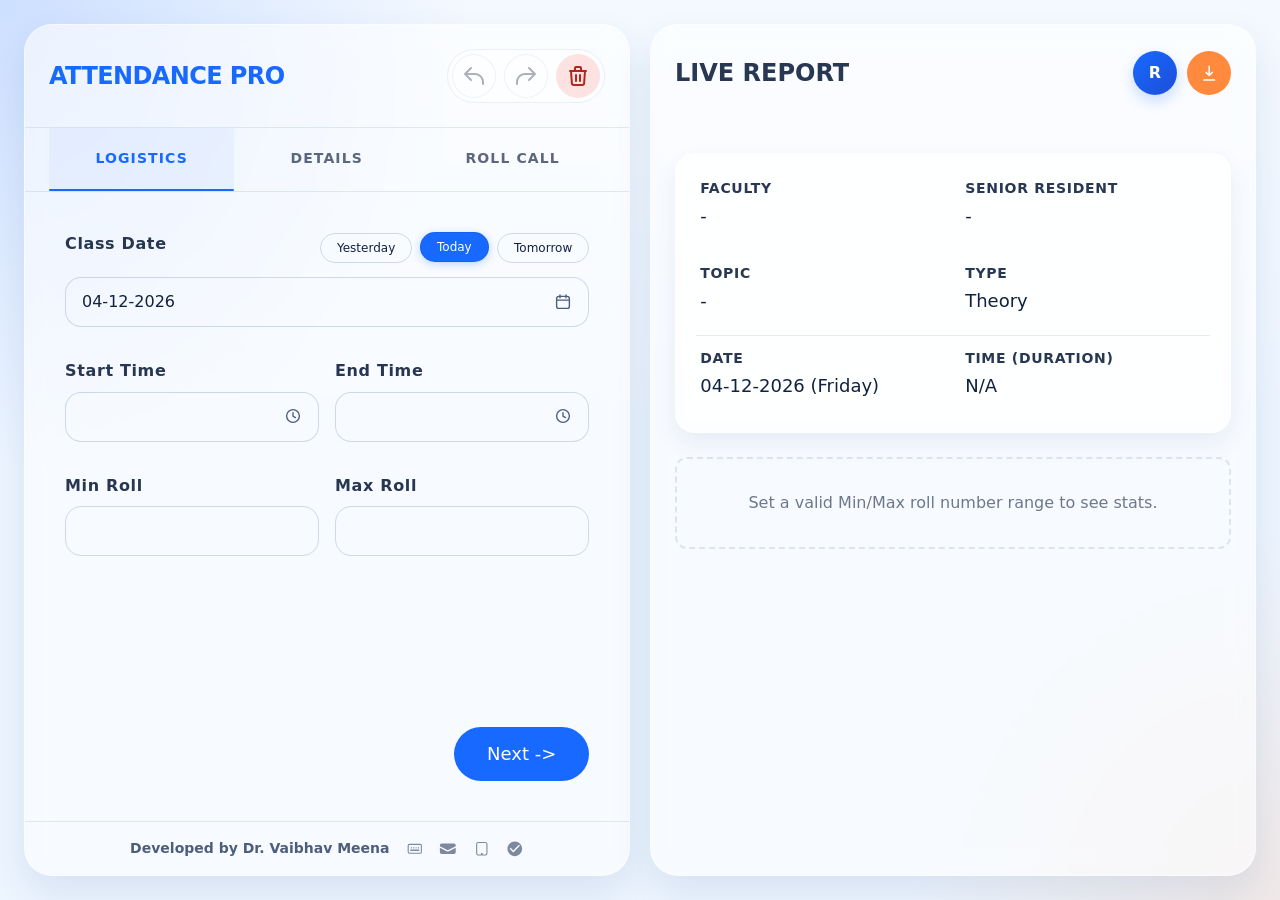
<file: index.html>
<!DOCTYPE html>
<html lang="en">
<head>
    <meta charset="UTF-8">
    <meta name="viewport" content="width=device-width, initial-scale=1.0">
    <title>Attendance Pro</title>
    <meta name="theme-color" content="#1d4ed8">
    <meta name="apple-mobile-web-app-capable" content="yes">
    <meta name="apple-mobile-web-app-status-bar-style" content="default">
    <meta name="apple-mobile-web-app-title" content="Attendance Pro">
    <link rel="icon" type="image/svg+xml" href="data:image/svg+xml,%3Csvg xmlns='http://www.w3.org/2000/svg' viewBox='0 0 64 64'%3E%3Ccircle cx='32' cy='32' r='30' fill='%231d4ed8'/%3E%3Ctext x='50%25' y='53%25' text-anchor='middle' dominant-baseline='middle' font-family='Arial,sans-serif' font-size='38' font-weight='700' fill='white'%3EA%3C/text%3E%3C/svg%3E">
    <link rel="manifest" href="./manifest.webmanifest">
    <link rel="apple-touch-icon" href="./assets/icons/icon.svg">

    <link rel="stylesheet" href="./assets/css/tailwind.min.css">
    <link rel="stylesheet" href="./styles.css">
    <script>
        function formatDateDDMMYYYY(date) {
            const day = String(date.getDate()).padStart(2, '0');
            const month = String(date.getMonth() + 1).padStart(2, '0');
            const year = date.getFullYear();
            return `${day}-${month}-${year}`;
        }

        function applySystemTheme(isDark) {
            const root = document.documentElement;
            root.classList.toggle('dark', Boolean(isDark));
            root.style.colorScheme = isDark ? 'dark' : 'light';
        }

        applySystemTheme(window.matchMedia && window.matchMedia('(prefers-color-scheme: dark)').matches);
    </script>
    <script async src="https://www.googletagmanager.com/gtag/js?id=G-MLZ8LLL2RQ"></script>
    <script>
        window.dataLayer = window.dataLayer || [];
        function gtag() { window.dataLayer.push(arguments); }
        window.gtag = window.gtag || gtag;
        gtag('js', new Date());
        gtag('config', 'G-MLZ8LLL2RQ', {
            anonymize_ip: true
        });
    </script>
</head>

<body>

    <div class="app-shell flex h-full w-full">
    <aside class="panel-shell w-1/2 flex flex-col h-full">
        <header class="p-6 border-b border-outline-light/10 dark:border-outline-dark/10 flex justify-between items-center z-10 shrink-0">
            <div>
                <h1 class="caps-bold-heading tracking-tight text-primary-light dark:text-primary-dark">Attendance Pro</h1>
            </div>
            <div class="header-actions" role="toolbar" aria-label="Form actions">
                <button id="undoButton" class="header-icon-button" disabled title="Undo" aria-label="Undo last change">
                    <svg class="w-6 h-6" fill="none" stroke="currentColor" viewBox="0 0 24 24"><path stroke-linecap="round" stroke-linejoin="round" stroke-width="2" d="M3 10h10a8 8 0 018 8v2M3 10l6 6m-6-6l6-6"></path></svg>
                </button>
                <button id="redoButton" class="header-icon-button" disabled title="Redo" aria-label="Redo last change">
                    <svg class="w-6 h-6" fill="none" stroke="currentColor" viewBox="0 0 24 24"><path stroke-linecap="round" stroke-linejoin="round" stroke-width="2" d="M21 10h-10a8 8 0 00-8 8v2M21 10l-6 6m6-6l-6-6"></path></svg>
                </button>
                <button id="clearFormButton" class="header-icon-button danger" title="Reset" aria-label="Reset form">
                    <svg class="w-6 h-6" fill="none" stroke="currentColor" viewBox="0 0 24 24"><path stroke-linecap="round" stroke-linejoin="round" stroke-width="2" d="M19 7l-.867 12.142A2 2 0 0116.138 21H7.862a2 2 0 01-1.995-1.858L5 7m5 4v6m4-6v6m1-10V4a1 1 0 00-1-1h-4a1 1 0 00-1 1v3M4 7h16"></path></svg>
                </button>
            </div>
        </header>

        <nav class="flex px-6 border-b border-outline-light/10 dark:border-outline-dark/10 shrink-0">
            <button class="nav-section-btn flex-1 py-5 text-center" data-target="section1" aria-current="step">LOGISTICS</button>
            <button class="nav-section-btn flex-1 py-5 text-center" data-target="section2">DETAILS</button>
            <button class="nav-section-btn flex-1 py-5 text-center" data-target="section3">ROLL CALL</button>
        </nav>

        <div class="flex-1 overflow-y-auto p-10 relative" id="inputContainer">
            
            <div id="section1" class="section-content flex flex-col h-full space-y-8">
                <div class="space-y-8">
                    <div>
                        <div class="flex items-center justify-between gap-3 mb-3">
                            <label class="form-label-bold mb-0">Class Date</label>
                            <div class="flex flex-wrap justify-end gap-2">
                                <button type="button" id="setYesterdayButton" class="action-btn secondary px-4 py-1.5 rounded-full text-xs font-semibold">Yesterday</button>
                                <button type="button" id="setTodayButton" class="action-btn secondary px-4 py-1.5 rounded-full text-xs font-semibold">Today</button>
                                <button type="button" id="setTomorrowButton" class="action-btn secondary px-4 py-1.5 rounded-full text-xs font-semibold">Tomorrow</button>
                            </div>
                        </div>
                        <input id="datePicker" type="text" readonly class="form-input-m3 w-full p-4 cursor-pointer" placeholder="" aria-label="Class date">
                    </div>

                    <div class="grid grid-cols-2 gap-4">
                        <div>
                            <label class="form-label-bold">Start Time</label>
                            <input id="startTime" type="text" readonly class="form-input-m3 w-full p-4 cursor-pointer" placeholder="" aria-label="Start time">
                        </div>
                        <div>
                            <label class="form-label-bold">End Time</label>
                            <input id="endTime" type="text" readonly class="form-input-m3 w-full p-4 cursor-pointer" placeholder="" aria-label="End time">
                        </div>
                    </div>

                    <div class="grid grid-cols-2 gap-4">
                        <div>
                            <label class="form-label-bold">Min Roll</label>
                            <input id="minRoll" type="number" class="form-input-m3 w-full p-4 bg-transparent" placeholder="" min="1">
                        </div>
                        <div>
                            <label class="form-label-bold">Max Roll</label>
                            <input id="maxRoll" type="number" class="form-input-m3 w-full p-4 bg-transparent" placeholder="" min="1">
                        </div>
                    </div>
                </div>

                <div class="section-footer flex justify-end">
                    <button class="action-btn primary px-8 py-3 rounded-full font-medium text-lg" data-switch="section2">Next -></button>
                </div>
            </div>

            <div id="section2" class="section-content hidden flex flex-col space-y-8">
                <div class="space-y-6">
                    <div>
                        <label class="form-label-bold">Faculty Name</label>
                        <input id="facultyName" type="text" class="form-input-m3 w-full p-4" placeholder="">
                    </div>
                    <div>
                        <label class="form-label-bold">Senior Resident Name</label>
                        <input id="srName" type="text" class="form-input-m3 w-full p-4" placeholder="">
                    </div>
                    <div>
                        <label class="form-label-bold">Topic</label>
                        <input id="lectureTopic" type="text" class="form-input-m3 w-full p-4" placeholder="">
                    </div>
                    
                    <div class="grid grid-cols-2 gap-4">
                        <div>
                            <label class="form-label-bold">Class Type</label>
                            <select id="classType" class="form-input-m3 w-full p-4 appearance-none cursor-pointer">
                                <option value="Theory">Theory</option>
                                <option value="Practical">Practical</option>
                            </select>
                        </div>
                        <div id="theoryTypeContainer" class="hidden">
                            <label class="form-label-bold">Theory Type</label>
                            <input id="theoryType" type="text" class="form-input-m3 w-full p-4" placeholder="">
                        </div>
                        <div id="batchContainer" class="hidden">
                           <label class="form-label-bold">Batch Name</label>
                           <input id="batch" type="text" class="form-input-m3 w-full p-4" placeholder="">
                        </div>
                    </div>
                </div>

                <div class="section-footer flex justify-between">
                    <button class="action-btn secondary px-8 py-3 rounded-full font-medium text-lg" data-switch="section1">&larr; Previous</button>
                    <button class="action-btn primary px-8 py-3 rounded-full font-medium text-lg" data-switch="section3">Next -></button>
                </div>
            </div>

            <div id="section3" class="section-content hidden flex flex-col h-full">
                <div class="flex justify-between items-center mb-6 shrink-0">
                    <div id="attendanceModeToggle" class="flex bg-surface-container-light dark:bg-surface-container-dark rounded-full p-1.5" role="group" aria-label="Attendance input mode">
                        <button type="button" data-mode="present" class="toggle-btn px-6 py-2 text-sm rounded-full" aria-pressed="true">Present</button>
                        <button type="button" data-mode="absent" class="toggle-btn px-6 py-2 text-sm rounded-full" aria-pressed="false">Absent</button>
                    </div>
                </div>

                <div class="flex-1 relative">
                    <textarea id="attendanceInput" inputmode="numeric" spellcheck="false" autocapitalize="off" autocorrect="off" autocomplete="off" class="form-input-m3 w-full h-full p-6 font-mono text-lg rounded-2xl resize-none overflow-y-auto" aria-label="Roll numbers"></textarea>
                    
                    <div class="absolute bottom-4 right-4 flex gap-3">
                        <button id="sortAndHighlightButton" class="action-btn px-5 py-2.5 rounded-full text-sm font-medium transition-shadow flex items-center gap-2">
                            <svg class="w-5 h-5" fill="none" stroke="currentColor" viewBox="0 0 24 24">
                                <path stroke-linecap="round" stroke-linejoin="round" stroke-width="2" d="M3 4h13M3 8h9m-9 4h6m4 0l4-4m0 0l4 4m-4-4v12"></path>
                            </svg>
                            Sort
                        </button>
                        <button id="clearRollsButton" class="action-btn px-5 py-2.5 rounded-full text-sm font-medium transition-shadow flex items-center gap-2 opacity-80 hover:opacity-100">
                            <svg class="w-5 h-5" fill="none" stroke="currentColor" viewBox="0 0 24 24">
                                <path stroke-linecap="round" stroke-linejoin="round" stroke-width="2" d="M19 7l-.867 12.142A2 2 0 0116.138 21H7.862a2 2 0 01-1.995-1.858L5 7m5 4v6m4-6v6m1-10V4a1 1 0 00-1-1h-4a1 1 0 00-1 1v3M4 7h16"></path>
                            </svg>
                            Clear
                        </button>
                    </div>
                </div>

                <p id="errorMessage" class="text-sm text-error-light dark:text-error-dark mt-4 h-6 shrink-0"></p>

                <div class="section-footer flex items-center justify-between gap-4">
                    <button class="action-btn secondary px-8 py-3 rounded-full font-medium text-lg" data-switch="section2">&larr; Previous</button>
                    <div class="count-display action-btn px-8 py-3 rounded-full font-medium text-lg">
                        Count: <span id="rollCount" class="font-bold">0</span>
                    </div>
                </div>
            </div>
        </div>

        <div class="developer-credit p-4 border-t border-outline-light/10 dark:border-outline-dark/10">
            Developed by Dr. Vaibhav Meena
            <div class="shortcut-help" title="Keyboard shortcuts">
                <button type="button" class="shortcut-help-btn" aria-label="Keyboard shortcuts">
                    <svg xmlns="http://www.w3.org/2000/svg" viewBox="0 0 24 24" fill="currentColor">
                        <path d="M4.5 5.25A2.25 2.25 0 0 0 2.25 7.5v9A2.25 2.25 0 0 0 4.5 18.75h15A2.25 2.25 0 0 0 21.75 16.5v-9A2.25 2.25 0 0 0 19.5 5.25h-15Zm-.75 2.25c0-.414.336-.75.75-.75h15c.414 0 .75.336.75.75v9a.75.75 0 0 1-.75.75h-15a.75.75 0 0 1-.75-.75v-9Zm3.5 2a.75.75 0 0 0-.75.75v.5a.75.75 0 0 0 1.5 0v-.5a.75.75 0 0 0-.75-.75Zm3.25 0a.75.75 0 0 0-.75.75v.5a.75.75 0 0 0 1.5 0v-.5a.75.75 0 0 0-.75-.75Zm3.25 0a.75.75 0 0 0-.75.75v.5a.75.75 0 0 0 1.5 0v-.5a.75.75 0 0 0-.75-.75Zm3.25 0a.75.75 0 0 0-.75.75v.5a.75.75 0 0 0 1.5 0v-.5a.75.75 0 0 0-.75-.75ZM6.5 13a.75.75 0 0 0-.75.75v.5a.75.75 0 0 0 .75.75h11a.75.75 0 0 0 .75-.75v-.5a.75.75 0 0 0-.75-.75h-11Z"/>
                    </svg>
                </button>
                <div class="shortcut-tooltip" role="tooltip">
                    <p class="shortcut-tooltip-title">Keyboard shortcuts</p>
                    <ul>
                        <li><span>Alt + Right Arrow</span><span>Next section</span></li>
                        <li><span>Alt + Left Arrow</span><span>Previous section</span></li>
                        <li><span>Ctrl + Alt + D</span><span>Copy G-Doc data</span></li>
                        <li><span>Ctrl + Alt + S</span><span>Copy G-Sheet data</span></li>
                        <li><span>Ctrl + Z / Ctrl + Y</span><span>Undo / Redo</span></li>
                        <li><span>Ctrl + Backspace</span><span>Reset form</span></li>
                    </ul>
                </div>
            </div>
            <a href="mailto:vaibhav.ganesh51@gmail.com" title="Email Developer">
                <svg xmlns="http://www.w3.org/2000/svg" viewBox="0 0 20 20" fill="currentColor">
                    <path d="M3 4a2 2 0 00-2 2v1.161l8.441 4.221a1.25 1.25 0 001.118 0L19 7.162V6a2 2 0 00-2-2H3z" />
                    <path d="M19 8.839l-7.77 3.885a2.75 2.75 0 01-2.46 0L1 8.839V14a2 2 0 002 2h14a2 2 0 002-2V8.839z" />
                </svg>
            </a>
            <button id="mobileCopyButton" title="Copy Mobile Number" aria-label="Copy mobile number" class="cursor-pointer">
                <svg xmlns="http://www.w3.org/2000/svg" viewBox="0 0 24 24" fill="currentColor">
                    <path d="M7 2.75A2.75 2.75 0 0 0 4.25 5.5v13A2.75 2.75 0 0 0 7 21.25h10a2.75 2.75 0 0 0 2.75-2.75v-13A2.75 2.75 0 0 0 17 2.75H7zm0 1.5h10c.69 0 1.25.56 1.25 1.25v13c0 .69-.56 1.25-1.25 1.25H7c-.69 0-1.25-.56-1.25-1.25v-13c0-.69.56-1.25 1.25-1.25zm5 13.25a1.25 1.25 0 1 0 0 2.5 1.25 1.25 0 0 0 0-2.5z"/>
                </svg>
            </button>
            <button id="upiCopyButton" title="Copy UPI ID" aria-label="Copy UPI ID" class="cursor-pointer">
                <svg xmlns="http://www.w3.org/2000/svg" viewBox="0 0 24 24" fill="currentColor">
                    <path d="M12 2C6.48 2 2 6.48 2 12s4.48 10 10 10 10-4.48 10-10S17.52 2 12 2zm-2 15l-5-5 1.41-1.41L10 14.17l7.59-7.59L19 8l-9 9z"/>
                </svg>
            </button>
        </div>
    </aside>

    <main class="panel-shell w-1/2 flex flex-col h-full">
        <div class="p-6 shrink-0" id="liveReportHeader">
            <div class="flex justify-between items-center h-12 relative">
                <div>
                    <h2 class="caps-bold-heading opacity-90">Live Report</h2>
                </div>
                <div class="report-actions">
                    <a class="resident-link-icon action-btn" href="https://wingedwit.github.io/Resident-Pro/" target="_blank" rel="noopener noreferrer" title="Open Resident Pro" aria-label="Open Resident Pro in new tab">R</a>
                    <div class="download-menu" id="downloadMenu">
                        <button id="downloadButton" class="action-btn primary text-sm transition-all" title="Download Options" aria-label="Download Options" aria-haspopup="menu" aria-expanded="false">
                            <svg fill="none" stroke="currentColor" viewBox="0 0 24 24" aria-hidden="true">
                                <path stroke-linecap="round" stroke-linejoin="round" stroke-width="2" d="M12 3v12m0 0l4-4m-4 4l-4-4M5 21h14"></path>
                            </svg>
                        </button>
                        <div id="downloadDropdown" class="download-dropdown" role="menu">
                            <button type="button" id="downloadOptionReport" class="download-option" role="menuitem">Copy G-Doc Data</button>
                            <button type="button" id="downloadOptionSheet" class="download-option" data-kind="sheet" role="menuitem">Copy G-Sheet Data</button>
                        </div>
                    </div>
                </div>
            </div>
        </div>

        <div id="outputPanel" class="flex-grow overflow-y-auto p-6 pt-8">
            <div class="flex flex-col items-center justify-center h-full opacity-40">
                <p class="text-lg">Waiting for input...</p>
            </div>
        </div>
    </main>

    <div id="toast" role="status" aria-live="polite"></div>
    <div id="savedIndicator" role="status" aria-live="polite">Saved</div>
    </div>

    <script src="./lib/date-utils.js" defer></script>
    <script src="./lib/storage-utils.js" defer></script>
    <script src="./lib/attendance-logic.js" defer></script>
    <script src="./lib/app-config.js" defer></script>
    <script src="./lib/ui-utils.js" defer></script>
    <script src="./lib/export-utils.js" defer></script>
    <script src="./lib/step-navigator.js" defer></script>
    <script src="./lib/state-manager.js" defer></script>
    <script src="./lib/date-picker.js" defer></script>
    <script src="./lib/report-ui.js" defer></script>
    <script src="./lib/export-menu.js" defer></script>
    <script src="./lib/keyboard-shortcuts.js" defer></script>
    <script src="./app.js" defer></script>
    <script src="./pwa-register.js" defer></script>
</body>
</html>
</file>
<file: styles.css>
:root {
            --bg-light: #edf5ff;
            --surface-light: rgba(255, 255, 255, 0.58);
            --surface-container-light: rgba(225, 237, 255, 0.72);
            --primary-light: #1769ff;
            --on-primary-light: #FFFFFF;
            --primary-container-light: rgba(23, 105, 255, 0.14);
            --secondary-light: #ff8a3d;
            --secondary-container-light: rgba(255, 138, 61, 0.16);
            --outline-light: rgba(23, 64, 129, 0.18);
            --on-surface-light: #11213f;
            --on-surface-variant-light: #4d5e7d;
            --error-light: #B3261E;
            --error-container-light: rgba(244, 67, 54, 0.14);
            --on-error-container-light: #410E0B;
            --success-light: #166534;
            --success-container-light: rgba(22, 101, 52, 0.14);
            --on-success-container-light: #14532D;
        }

        .dark {
            --bg-dark: #000000;
            --surface-dark: rgba(8, 11, 16, 0.9);
            --surface-container-dark: rgba(14, 19, 27, 0.92);
            --primary-dark: #66a3ff;
            --on-primary-dark: #041735;
            --primary-container-dark: rgba(102, 163, 255, 0.16);
            --secondary-dark: #ffb37a;
            --secondary-container-dark: rgba(255, 179, 122, 0.12);
            --outline-dark: rgba(132, 151, 184, 0.34);
            --on-surface-dark: #e3edff;
            --on-surface-variant-dark: #a4b4cf;
            --error-dark: #F2B8B5;
            --error-container-dark: rgba(242, 184, 181, 0.12);
            --on-error-container-dark: #F9DEDC;
            --success-dark: #4ADE80;
            --success-container-dark: rgba(74, 222, 128, 0.12);
            --on-success-container-dark: #BBF7D0;
        }
        
        html {
            color-scheme: light;
            height: 100%;
        }

        html.dark {
            color-scheme: dark;
        }

        body { 
            font-family: system-ui, -apple-system, BlinkMacSystemFont, "Segoe UI", sans-serif;
            background-color: var(--bg-light);
            color: var(--on-surface-light);
            background-image:
                radial-gradient(circle at top left, rgba(23, 105, 255, 0.18), transparent 30%),
                radial-gradient(circle at bottom right, rgba(255, 138, 61, 0.12), transparent 24%),
                linear-gradient(180deg, rgba(255, 255, 255, 0.42), transparent 48%);
            overflow-x: hidden;
            overflow-y: auto;
            min-height: 100vh;
            width: 100%;
            height: auto;
            margin: 0;
        }
        .dark body { 
            background-color: var(--bg-dark);
            color: var(--on-surface-dark);
            background-image:
                radial-gradient(circle at top left, rgba(102, 163, 255, 0.05), transparent 36%),
                radial-gradient(circle at bottom right, rgba(102, 163, 255, 0.02), transparent 34%),
                linear-gradient(180deg, rgba(255, 255, 255, 0.006), transparent 60%);
        }

        ::-webkit-scrollbar { width: 6px; height: 6px; }
        ::-webkit-scrollbar-track { background: transparent; }
        ::-webkit-scrollbar-thumb { background: rgba(150,150,150,0.3); border-radius: 4px; }
        ::-webkit-scrollbar-thumb:hover { background: rgba(150,150,150,0.5); }

        .form-input-m3 {
            background-color: transparent;
            border: 1px solid var(--outline-light);
            border-radius: 1rem;
            transition: border-color 0.2s cubic-bezier(0.22, 1, 0.36, 1),
                        background-color 0.2s ease,
                        box-shadow 0.22s cubic-bezier(0.22, 1, 0.36, 1),
                        transform 0.2s cubic-bezier(0.22, 1, 0.36, 1);
            font-size: 1rem; 
            position: relative;
        }
        .dark .form-input-m3 {
            background-color: var(--surface-container-dark);
            border-color: var(--outline-dark);
            color: var(--on-surface-dark);
            box-shadow: inset 0 1px 0 rgba(255, 255, 255, 0.03);
        }
        .form-input-m3:hover:not(:focus):not(:focus-visible) {
            border-color: rgba(23, 105, 255, 0.42);
        }
        .dark .form-input-m3:hover:not(:focus):not(:focus-visible) {
            border-color: rgba(102, 163, 255, 0.52);
        }
        .form-input-m3:focus,
        .form-input-m3:focus-visible {
            outline: none;
            border-color: var(--primary-light);
            background-color: rgba(255, 255, 255, 0.52);
            box-shadow: 0 0 0 2px var(--bg-light), 0 0 0 4px var(--primary-light), 0 8px 18px -6px rgba(23, 105, 255, 0.18) !important;
            transform: translateY(-1px);
            z-index: 10;
        }
        .dark .form-input-m3:focus,
        .dark .form-input-m3:focus-visible {
            border-color: var(--primary-dark);
            background-color: rgba(45, 54, 70, 0.95);
            box-shadow: 0 0 0 2px var(--bg-dark), 0 0 0 4px var(--primary-dark), 0 8px 18px -6px rgba(102, 163, 255, 0.16) !important;
            transform: translateY(-1px);
        }
        textarea.form-input-m3:focus,
        textarea.form-input-m3:focus-visible {
            transform: none;
        }
        .dark .form-input-m3::placeholder {
            color: rgba(184, 199, 228, 0.72);
        }
        .form-input-error { border-color: var(--error-light) !important; }
        .dark .form-input-error { border-color: var(--error-dark) !important; }
        .form-input-valid { border-color: var(--success-light) !important; }
        .dark .form-input-valid { border-color: var(--success-dark) !important; }

        aside > nav {
            position: relative;
            --active-tab-index: 0;
        }
        aside > nav::after {
            content: "";
            position: absolute;
            bottom: 0;
            left: 1.5rem;
            width: calc((100% - 3rem) / 3);
            height: 2.5px;
            border-radius: 999px;
            background-color: var(--primary-light);
            transform: translateX(calc(var(--active-tab-index, 0) * 100%));
            transition: transform 0.32s cubic-bezier(0.22, 1, 0.36, 1),
                        background-color 0.2s ease;
            pointer-events: none;
        }
        .dark aside > nav::after {
            background-color: var(--primary-dark);
            box-shadow: 0 -2px 10px rgba(102, 163, 255, 0.35);
        }

        .nav-section-btn {
            position: relative;
            opacity: 0.68;
            transition: opacity 0.22s ease,
                        color 0.22s ease,
                        background-color 0.22s ease,
                        transform 0.14s cubic-bezier(0.2, 0, 0, 1);
            font-weight: 600;
            font-size: 0.875rem;
            letter-spacing: 0.08em;
            border-bottom: 2px solid transparent;
        }
        .nav-section-btn:hover:not(.active) {
            opacity: 0.92;
            background-color: rgba(23, 105, 255, 0.04);
        }
        .dark .nav-section-btn:hover:not(.active) {
            background-color: rgba(137, 180, 255, 0.04);
        }
        .nav-section-btn.active {
            opacity: 1;
            color: var(--primary-light);
            background-color: rgba(23, 105, 255, 0.05);
        }
        .dark .nav-section-btn.active {
            color: var(--primary-dark);
            background-color: rgba(137, 180, 255, 0.08);
        }

        .attendance-pill-list {
            display: flex;
            flex-wrap: wrap;
            gap: 0.5rem;
        }

        .attendance-pill {
            display: inline-flex;
            align-items: center;
            justify-content: center;
            border-radius: 0.375rem;
        }

        .present-pill, .absent-pill {
            font-size: 0.875rem;
            font-weight: 600;
            padding: 0.375rem 0.75rem;
            opacity: 0;
            animation: fadeIn 0.4s ease-out forwards;
        }
        @keyframes fadeIn {
            from { opacity: 0; transform: translateY(8px); }
            to { opacity: 1; transform: translateY(0); }
        }

        .present-pill {
            background-color: #DCFCE7;
            color: #166534;
        }
        .dark .present-pill {
            background-color: #15803d40;
            color: #4ADE80;
        }
        .absent-pill {
            background-color: #F9DEDC;
            color: #B3261E;
        }
        .dark .absent-pill {
            background-color: #8C1D18;
            color: #F2B8B5;
        }

        .stats-heading {
            font-size: 0.875rem;
            font-weight: 700;
            text-transform: capitalize;
        }

        .bg-meter-present { background-color: #4ADE80; }
        .bg-meter-absent { background-color: #F87171; }

        .report-card {
            background-color: var(--surface-light);
            backdrop-filter: blur(10px);
            -webkit-backdrop-filter: blur(10px);
            border-radius: 1.25rem;
            border: 1px solid rgba(255, 255, 255, 0.45);
            box-shadow: 0 10px 24px rgba(23, 64, 129, 0.08);
            transition: transform 0.2s cubic-bezier(0.22, 1, 0.36, 1),
                        box-shadow 0.2s cubic-bezier(0.22, 1, 0.36, 1),
                        border-color 0.2s ease;
        }
        .dark .report-card {
            background-color: var(--surface-dark);
            border-color: rgba(132, 151, 184, 0.24);
            box-shadow: 0 8px 18px rgba(0,0,0,0.34);
        }
        .report-card:hover {
            box-shadow: 0 14px 28px rgba(23, 64, 129, 0.11);
            transform: translateY(-2px);
        }
        .dark .report-card:hover {
            box-shadow: 0 10px 20px rgba(0,0,0,0.4);
        }

        .report-card.is-active-field-card,
        .report-status-card.is-active-field-card {
            border-color: var(--primary-light);
            box-shadow: 0 0 0 1.5px var(--primary-light),
                        0 12px 26px -4px rgba(23, 105, 255, 0.14);
            transform: translateY(-1.5px);
            opacity: 1;
        }
        .dark .report-card.is-active-field-card,
        .dark .report-status-card.is-active-field-card {
            border-color: var(--primary-dark);
            box-shadow: 0 0 0 1.5px var(--primary-dark),
                        0 12px 26px -4px rgba(0, 0, 0, 0.45);
        }

        .report-interactive-card[role="button"],
        .report-meta-item[role="button"] {
            cursor: pointer;
            outline: none;
        }

        .report-interactive-card[role="button"]:active,
        .report-meta-item[role="button"]:active {
            transform: translateY(0) scale(0.992);
        }

        .report-interactive-card[role="button"]:focus-visible,
        .report-meta-item[role="button"]:focus-visible {
            outline: 3px solid rgba(23, 105, 255, 0.28);
            outline-offset: 3px;
        }
        .dark .report-interactive-card[role="button"]:focus-visible,
        .dark .report-meta-item[role="button"]:focus-visible {
            outline-color: rgba(102, 163, 255, 0.38);
        }

        .report-meta-item {
            padding: 0.45rem 0.6rem;
            margin: -0.25rem -0.4rem 0.25rem;
            border-radius: 0.75rem;
            border: 1px solid transparent;
            transition: background-color 0.18s ease,
                        border-color 0.18s ease,
                        transform 0.18s cubic-bezier(0.22, 1, 0.36, 1);
        }
        .report-meta-item:hover {
            background-color: rgba(23, 105, 255, 0.06);
        }
        .dark .report-meta-item:hover {
            background-color: rgba(102, 163, 255, 0.08);
        }
        .report-meta-item.is-active-report-item {
            background-color: rgba(23, 105, 255, 0.08);
            border-color: rgba(23, 105, 255, 0.28);
        }
        .dark .report-meta-item.is-active-report-item {
            background-color: rgba(102, 163, 255, 0.11);
            border-color: rgba(102, 163, 255, 0.34);
        }

        .report-item-label,
        .stats-heading {
            transition: color 0.2s ease,
                        opacity 0.2s ease,
                        transform 0.2s cubic-bezier(0.22, 1, 0.36, 1);
        }
        .report-meta-item.is-active-report-item .report-item-label,
        .report-interactive-card.is-active-field-card .report-item-label,
        .report-interactive-card.is-active-field-card .stats-heading {
            color: var(--primary-light);
            opacity: 1;
            transform: translateX(2px);
        }
        .dark .report-meta-item.is-active-report-item .report-item-label,
        .dark .report-interactive-card.is-active-field-card .report-item-label,
        .dark .report-interactive-card.is-active-field-card .stats-heading {
            color: var(--primary-dark);
        }

        .report-status-card {
            transition: transform 0.2s cubic-bezier(0.22, 1, 0.36, 1),
                        border-color 0.2s ease,
                        box-shadow 0.2s ease,
                        opacity 0.2s ease;
        }
        .report-status-card:hover {
            opacity: 0.9;
            transform: translateY(-1.5px);
        }

        .stats-card {
            border-left-width: 4px;
        }

        .action-btn {
            background-color: var(--surface-container-light);
            color: var(--on-surface-variant-light);
            transition: all 0.16s ease;
            font-weight: 500;
            border: 1px solid transparent;
        }
        .dark .action-btn {
            background-color: var(--surface-container-dark);
            color: var(--on-surface-variant-dark);
            border-color: rgba(168, 182, 210, 0.16);
        }
        .action-btn:hover { filter: brightness(0.98); transform: translateY(-1px); }
        .dark .action-btn:hover { filter: brightness(1.06); }
        button:focus-visible,
        input:focus-visible,
        select:focus-visible,
        textarea:focus-visible,
        summary:focus-visible {
            outline: 3px solid rgba(23, 105, 255, 0.28);
            outline-offset: 3px;
        }
        .dark button:focus-visible,
        .dark input:focus-visible,
        .dark select:focus-visible,
        .dark textarea:focus-visible,
        .dark summary:focus-visible {
            outline-color: rgba(102, 163, 255, 0.38);
        }

        .action-btn.primary {
            background-color: var(--primary-light); 
            color: var(--on-primary-light);
        }
        .dark .action-btn.primary {
            background-color: var(--primary-dark); 
            color: var(--on-primary-dark);
        }
        .action-btn.primary:hover {
            filter: brightness(1.02);
            box-shadow: 0 10px 20px rgba(23, 105, 255, 0.18);
        }
        .dark .action-btn.primary:hover {
            box-shadow: 0 8px 16px rgba(149, 180, 227, 0.12);
        }

        .action-btn.secondary {
            background-color: transparent;
            color: var(--on-surface-light);
            border: 1px solid var(--outline-light);
        }
        .dark .action-btn.secondary {
            color: var(--on-surface-dark);
            border-color: var(--outline-dark);
            background-color: rgba(34, 42, 56, 0.82);
        }
        .action-btn.secondary:hover {
            background-color: var(--surface-container-light);
        }
        .dark .action-btn.secondary:hover {
            background-color: rgba(44, 52, 66, 0.9);
        }
        .header-icon-button {
            width: 2.75rem;
            height: 2.75rem;
            display: inline-grid;
            place-items: center;
            border: 1px solid var(--outline-light);
            border-radius: 999px;
            color: var(--on-surface-light);
            background: rgba(255, 255, 255, 0.8);
            transition: background-color 0.16s ease, color 0.16s ease, transform 0.16s ease;
        }
        .dark .header-icon-button {
            color: var(--on-surface-dark);
            background: rgba(17, 24, 39, 0.88);
            border-color: var(--outline-dark);
        }
        .header-icon-button:hover {
            transform: translateY(-1px);
            background: var(--surface-container-light);
        }
        .dark .header-icon-button:hover {
            background: rgba(44, 52, 66, 0.9);
        }
        .header-icon-button.danger {
            color: var(--error-light);
            background: var(--error-container-light);
            border-color: transparent;
        }
        .dark .header-icon-button.danger {
            color: var(--error-dark);
            background: var(--error-container-dark);
        }

        #downloadButton {
            width: 2.75rem;
            height: 2.75rem;
            padding: 0;
            border-radius: 999px;
            display: inline-flex;
            align-items: center;
            justify-content: center;
        }
        #downloadButton svg {
            width: 1.15rem;
            height: 1.15rem;
            transition: transform 0.2s cubic-bezier(0.34, 1.56, 0.64, 1), opacity 0.15s ease;
        }
        #downloadButton {
            background-color: var(--secondary-light) !important;
            color: #ffffff !important;
        }
        .dark #downloadButton {
            background-color: var(--secondary-dark) !important;
            color: #3a240f !important;
        }
        #downloadButton:hover {
            filter: brightness(1.02);
            box-shadow: 0 10px 20px rgba(255, 138, 61, 0.22);
        }
        .dark #downloadButton:hover {
            box-shadow: 0 8px 16px rgba(255, 179, 122, 0.18);
        }
        #downloadButton.success {
            background: #10b981 !important;
            color: #ffffff !important;
            box-shadow: 0 0 0 3px rgba(16, 185, 129, 0.28), 0 10px 24px rgba(16, 185, 129, 0.32);
        }
        .dark #downloadButton.success {
            background: #10b981 !important;
            color: #ffffff !important;
        }
        #downloadButton.success svg {
            animation: checkmarkPop 0.32s cubic-bezier(0.175, 0.885, 0.32, 1.275);
        }

        @keyframes checkmarkPop {
            0% { transform: scale(0.5); opacity: 0; }
            60% { transform: scale(1.2); }
            100% { transform: scale(1); opacity: 1; }
        }

        /* Numerical count spring bounce */
        @keyframes countBounce {
            0% { transform: scale(1); }
            40% { transform: scale(1.22); }
            100% { transform: scale(1); }
        }

        .count-pop {
            display: inline-block;
            animation: countBounce 240ms cubic-bezier(0.175, 0.885, 0.32, 1.275);
        }

        /* Active Date Pills */
        #setYesterdayButton.active,
        #setTodayButton.active,
        #setTomorrowButton.active {
            background-color: var(--primary-light) !important;
            color: #ffffff !important;
            box-shadow: 0 2px 8px rgba(23, 105, 255, 0.28);
            transform: translateY(-1px);
        }
        .dark #setYesterdayButton.active,
        .dark #setTodayButton.active,
        .dark #setTomorrowButton.active {
            background-color: var(--primary-dark) !important;
            color: var(--on-primary-dark) !important;
            box-shadow: 0 2px 8px rgba(102, 163, 255, 0.22);
            transform: translateY(-1px);
        }
        .report-actions {
            display: inline-flex;
            align-items: center;
            gap: 0.6rem;
        }
        .resident-link-icon {
            width: 2.75rem;
            min-width: 2.75rem;
            height: 2.75rem;
            display: inline-flex;
            align-items: center;
            justify-content: center;
            border-radius: 999px;
            border: 1px solid rgba(23, 105, 255, 0.26);
            color: #ffffff !important;
            opacity: 1;
            background: linear-gradient(135deg, #1769ff 0%, #1d4ed8 100%);
            font-size: 1rem;
            font-weight: 800;
            line-height: 1;
            text-decoration: none;
            box-shadow: 0 6px 14px rgba(23, 105, 255, 0.22);
            transition: transform 0.16s ease, box-shadow 0.16s ease, filter 0.16s ease;
        }
        .resident-link-icon:hover {
            transform: translateY(-1px);
            filter: brightness(1.02);
            box-shadow: 0 10px 20px rgba(23, 105, 255, 0.26);
        }
        .resident-link-icon:focus-visible {
            outline: 2px solid rgba(23, 105, 255, 0.5);
            outline-offset: 2px;
        }
        .download-menu {
            position: relative;
        }
        .download-dropdown {
            position: absolute;
            right: 0;
            top: calc(100% + 0.55rem);
            min-width: 11rem;
            padding: 0.4rem;
            border-radius: 0.9rem;
            border: 1px solid rgba(23, 64, 129, 0.18);
            background-color: rgba(255, 255, 255, 0.95);
            box-shadow: 0 10px 22px rgba(23, 64, 129, 0.14);
            opacity: 0;
            transform: translateY(-4px);
            pointer-events: none;
            transition: opacity 0.18s ease, transform 0.18s ease;
            z-index: 80;
            backdrop-filter: blur(8px);
            -webkit-backdrop-filter: blur(8px);
        }
        .dark .download-dropdown {
            border-color: rgba(168, 182, 210, 0.18);
            background-color: rgba(35, 43, 57, 0.92);
            box-shadow: 0 8px 18px rgba(0, 0, 0, 0.28);
        }
        .download-menu.open .download-dropdown {
            opacity: 1;
            transform: translateY(0);
            pointer-events: auto;
        }
        .download-option {
            width: 100%;
            text-align: left;
            border: 0;
            border-radius: 0.65rem;
            padding: 0.55rem 0.7rem;
            font-size: 0.82rem;
            font-weight: 600;
            color: var(--on-surface-variant-light);
            background: transparent;
            transition: background-color 0.16s ease, color 0.16s ease;
        }
        .download-option:hover {
            background-color: rgba(23, 105, 255, 0.1);
            color: var(--primary-light);
        }
        .download-option:focus-visible {
            background-color: rgba(23, 105, 255, 0.1);
            color: var(--primary-light);
        }
        .download-option[data-kind="sheet"]:hover {
            background-color: rgba(52, 168, 83, 0.14);
            color: #1f7d3b;
        }
        .dark .download-option {
            color: var(--on-surface-variant-dark);
        }
        .dark .download-option:hover {
            background-color: rgba(149, 180, 227, 0.12);
            color: var(--primary-dark);
        }
        .dark .download-option[data-kind="sheet"]:hover {
            background-color: rgba(52, 168, 83, 0.2);
            color: #88d3a0;
        }

        #attendanceModeToggle {
            position: relative;
            display: inline-grid;
            grid-template-columns: 1fr 1fr;
            isolation: isolate;
            border: 1px solid rgba(0, 0, 0, 0.2);
        }
        .dark #attendanceModeToggle {
            border: 1px solid rgba(132, 151, 184, 0.28);
            background-color: rgba(9, 13, 20, 0.9) !important;
        }
        #attendanceModeToggle::before {
            content: "";
            position: absolute;
            top: 0.375rem;
            bottom: 0.375rem;
            left: 0.375rem;
            width: calc(50% - 0.375rem);
            border-radius: 9999px;
            background-color: var(--success-light);
            box-shadow: 0 2px 6px rgba(0, 0, 0, 0.14);
            transform: translateX(0);
            transition: transform 0.28s cubic-bezier(0.22, 1, 0.36, 1),
                        background-color 0.24s ease;
            z-index: 0;
            pointer-events: none;
        }
        #attendanceModeToggle[data-active-mode="absent"]::before {
            transform: translateX(100%);
            background-color: var(--error-light);
        }
        .toggle-btn {
            position: relative;
            z-index: 1;
            background-color: transparent !important;
            transition: color 0.22s ease, transform 0.12s cubic-bezier(0.2, 0, 0, 1);
        }
        .toggle-btn.active {
            font-weight: 600;
            color: #ffffff !important;
        }
        .dark .toggle-btn:not(.active) {
            color: var(--on-surface-variant-dark);
        }

        .quartile-marker {
            position: absolute;
            top: 0; bottom: 0;
            width: 2px;
            background-color: rgba(0,0,0,0.2); 
            z-index: 20;
            pointer-events: none;
        }
        .dark .quartile-marker {
             background-color: rgba(255,255,255,0.3); 
        }

        #toast {
            visibility: hidden; opacity: 0;
            position: fixed; left: 50%; transform: translateX(-50%); bottom: 30px;
            background-color: #322F35; color: #F5EFF7;
            padding: 0.75rem 1.5rem; border-radius: 99px;
            z-index: 100; transition: all 0.3s;
            font-size: 0.875rem;
        }
        #toast.show { visibility: visible; opacity: 1; bottom: 50px; }
        #toast.error {
            background-color: #fee2e2;
            color: #7f1d1d;
            border: 1px solid #ef4444;
            box-shadow: 0 10px 24px rgba(127, 29, 29, 0.18);
        }
        .dark #toast.error {
            background-color: #7f1d1d;
            color: #fee2e2;
            border: 1px solid #ef4444;
            box-shadow: 0 10px 24px rgba(0, 0, 0, 0.4);
        }

        #errorMessage {
            height: auto !important;
            min-height: 3rem;
            line-height: 1.35;
            white-space: normal;
        }

        #savedIndicator {
            position: absolute;
            top: 50%;
            right: calc(100% + 16px);
            transform: translateY(-50%);
            background-color: var(--success-container-light);
            color: var(--success-light);
            padding: 0.5rem 1rem;
            border-radius: 99px;
            font-size: 0.875rem;
            font-weight: 500;
            white-space: nowrap;
            opacity: 0;
            transition: opacity 0.4s ease, transform 0.4s ease;
            z-index: 50;
            pointer-events: none;
        }
        .dark #savedIndicator {
            background-color: #15803d40;
            color: #4ADE80;
        }
        #savedIndicator.show {
            opacity: 1;
            transform: translateY(-50%) translateX(-8px);
        }

        @keyframes sectionSlideFromRight {
            from {
                opacity: 0;
                transform: translateX(18px);
            }
            to {
                opacity: 1;
                transform: translateX(0);
            }
        }

        @keyframes sectionSlideFromLeft {
            from {
                opacity: 0;
                transform: translateX(-18px);
            }
            to {
                opacity: 1;
                transform: translateX(0);
            }
        }

        @keyframes fieldCascadeIn {
            from {
                opacity: 0;
                transform: translateY(8px);
            }
            to {
                opacity: 1;
                transform: translateY(0);
            }
        }

        @keyframes conditionalFieldSwap {
            from {
                opacity: 0;
                transform: translateY(-6px) scale(0.98);
            }
            to {
                opacity: 1;
                transform: translateY(0) scale(1);
            }
        }

        .section-content {
            height: auto;
            min-height: 100%;
        }
        .section-content.section-enter-forward {
            animation: sectionSlideFromRight 0.28s cubic-bezier(0.22, 1, 0.36, 1) both;
        }
        .section-content.section-enter-backward {
            animation: sectionSlideFromLeft 0.28s cubic-bezier(0.22, 1, 0.36, 1) both;
        }

        #section1.section-enter-forward > .space-y-8 > div,
        #section1.section-enter-backward > .space-y-8 > div,
        #section2.section-enter-forward > .space-y-6 > div,
        #section2.section-enter-backward > .space-y-6 > div,
        #section3.section-enter-forward > div,
        #section3.section-enter-backward > div {
            animation: fieldCascadeIn 0.32s cubic-bezier(0.22, 1, 0.36, 1) both;
        }
        #section1.section-enter-forward > .space-y-8 > div:nth-child(2),
        #section1.section-enter-backward > .space-y-8 > div:nth-child(2),
        #section2.section-enter-forward > .space-y-6 > div:nth-child(2),
        #section2.section-enter-backward > .space-y-6 > div:nth-child(2),
        #section3.section-enter-forward > div:nth-child(2),
        #section3.section-enter-backward > div:nth-child(2) {
            animation-delay: 35ms;
        }
        #section1.section-enter-forward > .space-y-8 > div:nth-child(3),
        #section1.section-enter-backward > .space-y-8 > div:nth-child(3),
        #section2.section-enter-forward > .space-y-6 > div:nth-child(3),
        #section2.section-enter-backward > .space-y-6 > div:nth-child(3),
        #section3.section-enter-forward > div:nth-child(3),
        #section3.section-enter-backward > div:nth-child(3) {
            animation-delay: 70ms;
        }
        #section2.section-enter-forward > .space-y-6 > div:nth-child(4),
        #section2.section-enter-backward > .space-y-6 > div:nth-child(4) {
            animation-delay: 105ms;
        }

        .conditional-field-enter {
            animation: conditionalFieldSwap 0.24s cubic-bezier(0.22, 1, 0.36, 1) both;
        }

        #section3.section-content {
            height: 100%;
        }
        #section3 .flex-1 {
            min-height: 16rem;
        }
        #section2 {
            padding-bottom: 0.25rem;
        }

        .caps-bold-heading {
            font-size: 1.5rem;
            line-height: 2rem;
            font-weight: 700;
            text-transform: uppercase;
        }

        .form-label-bold {
            display: block;
            font-size: 1rem;
            font-weight: 700;
            margin-bottom: 0.55rem;
            text-transform: capitalize;
            letter-spacing: 0.01em;
            opacity: 0.9;
            transition: color 0.2s ease,
                        opacity 0.2s ease,
                        transform 0.2s cubic-bezier(0.22, 1, 0.36, 1);
        }
        .dark .form-label-bold {
            color: #cfd9ea;
            opacity: 1;
        }
        div:focus-within > .form-label-bold,
        div:focus-within > .flex > .form-label-bold,
        div.is-linked-field > .form-label-bold,
        div.is-linked-field > .flex > .form-label-bold {
            color: var(--primary-light);
            opacity: 1;
            transform: translateX(2px);
        }
        .dark div:focus-within > .form-label-bold,
        .dark div:focus-within > .flex > .form-label-bold,
        .dark div.is-linked-field > .form-label-bold,
        .dark div.is-linked-field > .flex > .form-label-bold {
            color: var(--primary-dark);
        }
        div.is-linked-field > .form-input-m3 {
            border-color: var(--primary-light);
            box-shadow: 0 0 0 1.5px var(--primary-light), 0 8px 18px -6px rgba(23, 105, 255, 0.14);
        }
        .dark div.is-linked-field > .form-input-m3 {
            border-color: var(--primary-dark);
            box-shadow: 0 0 0 1.5px var(--primary-dark), 0 8px 18px -6px rgba(0, 0, 0, 0.45);
        }

        .section-footer {
            margin-top: auto;
            padding-top: 2.35rem;
        }
        #section3 .section-footer {
            padding-bottom: calc(2rem + env(safe-area-inset-bottom, 0px));
        }

        .count-display {
            background-color: var(--surface-container-light);
            color: var(--on-surface-variant-light);
            font-weight: 500;
            border: 1px solid var(--outline-light);
        }
        .dark .count-display {
            background-color: rgba(12, 17, 24, 0.9);
            border-color: rgba(132, 151, 184, 0.24);
            color: var(--on-surface-dark);
        }

        #sortAndHighlightButton, #clearRollsButton {
            background-color: var(--surface-container-light);
            backdrop-filter: blur(8px);
            border: 1px solid var(--outline-light);
            box-shadow: none;
        }
        .dark #sortAndHighlightButton, .dark #clearRollsButton {
            background-color: var(--surface-container-dark);
            border-color: var(--outline-dark);
            box-shadow: none;
        }
        #sortAndHighlightButton:hover, #clearRollsButton:hover {
            box-shadow: 0 8px 18px rgba(23, 64, 129, 0.1);
        }
        .dark #sortAndHighlightButton:hover, .dark #clearRollsButton:hover {
            box-shadow: 0 6px 14px rgba(0,0,0,0.2);
        }

        .developer-credit {
            font-size: 0.875rem;
            font-weight: 600;
            display: flex;
            align-items: center;
            justify-content: center;
            gap: 1rem;
            color: var(--on-surface-variant-light);
        }
        .dark .developer-credit {
            color: var(--on-surface-variant-dark);
        }
        .developer-credit a, .developer-credit button {
            color: inherit;
            opacity: 0.72;
            transition: opacity 0.2s;
        }
        .developer-credit a:hover, .developer-credit button:hover {
            opacity: 1;
        }
        .developer-credit svg {
            width: 1.1rem;
            height: 1.1rem;
        }
        .shortcut-help {
            position: relative;
            display: inline-flex;
            align-items: center;
        }
        .shortcut-help-btn {
            color: inherit;
            opacity: 0.72;
            border: 0;
            background: transparent;
            padding: 0;
            cursor: pointer;
            transition: opacity 0.2s;
        }
        .shortcut-help-btn:hover,
        .shortcut-help-btn:focus-visible {
            opacity: 1;
        }
        .shortcut-help-btn:focus-visible {
            outline: 2px solid rgba(29, 78, 216, 0.7);
            outline-offset: 3px;
            border-radius: 0.35rem;
        }
        .dark .shortcut-help-btn:focus-visible {
            outline-color: rgba(137, 180, 255, 0.85);
        }
        .shortcut-tooltip {
            position: absolute;
            bottom: calc(100% + 10px);
            left: 50%;
            transform: translateX(-50%) translateY(6px);
            min-width: 260px;
            max-width: min(90vw, 340px);
            padding: 0.8rem;
            border-radius: 0.85rem;
            background-color: rgba(255, 255, 255, 0.98);
            border: 1px solid rgba(188, 201, 226, 0.8);
            box-shadow: 0 12px 26px rgba(15, 36, 74, 0.16);
            opacity: 0;
            visibility: hidden;
            pointer-events: none;
            transition: opacity 0.18s ease, transform 0.18s ease;
            z-index: 40;
        }
        .dark .shortcut-tooltip {
            background-color: rgba(19, 26, 38, 0.96);
            border-color: rgba(119, 143, 182, 0.45);
            box-shadow: 0 12px 26px rgba(0, 0, 0, 0.45);
        }
        .shortcut-help:hover .shortcut-tooltip,
        .shortcut-help:focus-within .shortcut-tooltip {
            opacity: 1;
            visibility: visible;
            transform: translateX(-50%) translateY(0);
        }
        .shortcut-tooltip-title {
            margin: 0 0 0.45rem;
            font-size: 0.78rem;
            text-transform: uppercase;
            letter-spacing: 0.04em;
            font-weight: 700;
            opacity: 0.75;
        }
        .shortcut-tooltip ul {
            margin: 0;
            padding: 0;
            list-style: none;
            display: grid;
            gap: 0.4rem;
        }
        .shortcut-tooltip li {
            display: flex;
            justify-content: space-between;
            gap: 0.6rem;
            font-size: 0.78rem;
        }
        .shortcut-tooltip li span:first-child {
            font-weight: 700;
            white-space: nowrap;
        }
        .shortcut-tooltip li span:last-child {
            text-align: right;
            opacity: 0.88;
        }
        .app-shell {
            padding: 1.5rem;
            gap: 1.25rem;
            box-sizing: border-box;
            height: auto;
            min-height: 100dvh;
            overflow: visible;
        }

        .panel-shell {
            background-color: var(--surface-light);
            backdrop-filter: blur(12px);
            -webkit-backdrop-filter: blur(12px);
            border: 1px solid rgba(255, 255, 255, 0.45);
            border-radius: 1.75rem;
            overflow: hidden;
            box-shadow: 0 16px 36px rgba(23, 64, 129, 0.1);
            min-height: 0;
        }

        aside,
        main,
        #inputContainer,
        #outputPanel {
            min-height: 0;
        }

        .dark .panel-shell {
            background-color: var(--surface-dark);
            border-color: rgba(132, 151, 184, 0.24);
            box-shadow: 0 12px 24px rgba(0,0,0,0.38);
        }

        .dark header,
        .dark nav,
        .dark .developer-credit,
        .dark #liveReportHeader {
            background: linear-gradient(180deg, rgba(8, 11, 16, 0.94), rgba(4, 7, 12, 0.92));
        }

        .dark #inputContainer,
        .dark #outputPanel {
            background: linear-gradient(180deg, rgba(9, 13, 19, 0.28), rgba(3, 5, 9, 0.12));
        }

        @media (min-width: 1025px) {
            body {
                overflow: hidden;
                height: 100dvh;
            }
            .app-shell {
                height: 100dvh;
                min-height: 100dvh;
                overflow: hidden;
            }
            aside,
            main {
                height: 100%;
            }
        }

        @media (max-width: 1180px) {
            .app-shell {
                padding: 1rem;
                gap: 1rem;
            }
            #inputContainer {
                padding: 1.25rem;
            }
            #outputPanel {
                padding: 1.25rem;
            }
        }

        #section1 .space-y-8 > :not([hidden]) ~ :not([hidden]) {
            margin-top: 2.35rem;
        }
        #section2 .space-y-6 > :not([hidden]) ~ :not([hidden]) {
            margin-top: 1.6rem;
        }
        #section1 .grid,
        #section2 .grid {
            row-gap: 1.35rem;
            column-gap: 1rem;
        }
        #section1 .form-input-m3,
        #section2 .form-input-m3 {
            min-height: 3.15rem;
            padding-top: 0.82rem;
            padding-bottom: 0.82rem;
        }
        #section2 .section-footer {
            padding-top: 2.5rem;
        }

        @media (max-width: 1024px) {
            .app-shell {
                flex-direction: column;
            }
            .panel-shell {
                width: 100% !important;
            }
            aside,
            main {
                height: auto !important;
            }
        }

        @media (max-width: 640px) {
            .caps-bold-heading {
                font-size: 1.125rem;
                line-height: 1.5rem;
            }

            #section1 .grid,
            #section2 .grid,
            .grid.grid-cols-2 {
                grid-template-columns: 1fr;
            }

            .developer-credit {
                flex-wrap: wrap;
                gap: 0.6rem;
            }

            .section-footer {
                flex-wrap: wrap;
            }

            .section-footer .action-btn,
            .count-display {
                flex: 1 1 100%;
                justify-content: center;
                text-align: center;
            }
        }

        .header-actions {
            display: inline-flex;
            align-items: center;
            gap: 0.5rem;
            padding: 0.25rem;
            border: 1px solid rgba(23, 64, 129, 0.08);
            border-radius: 999px;
            background: rgba(255, 255, 255, 0.48);
        }

        .dark .header-actions {
            border-color: rgba(132, 151, 184, 0.18);
            background: rgba(17, 24, 39, 0.42);
        }

        .header-icon-button:disabled {
            opacity: 0.35;
            cursor: not-allowed;
            transform: none;
            box-shadow: none;
        }

        .header-icon-button:focus-visible,
        .action-btn:focus-visible,
        .nav-section-btn:focus-visible,
        .toggle-btn:focus-visible,
        .shortcut-help-btn:focus-visible {
            outline: none;
            box-shadow: 0 0 0 2px var(--bg-light), 0 0 0 4px var(--primary-light) !important;
        }

        .dark .header-icon-button:focus-visible,
        .dark .action-btn:focus-visible,
        .dark .nav-section-btn:focus-visible,
        .dark .toggle-btn:focus-visible,
        .dark .shortcut-help-btn:focus-visible {
            box-shadow: 0 0 0 2px var(--bg-dark), 0 0 0 4px var(--primary-dark) !important;
        }

        /* Micro-tactile press feedback */
        .action-btn,
        .nav-section-btn,
        .header-icon-button,
        .toggle-btn,
        .shortcut-help-btn,
        .download-option,
        #downloadButton {
            transition: transform 0.12s cubic-bezier(0.2, 0, 0, 1),
                        box-shadow 0.15s ease,
                        background-color 0.15s ease,
                        border-color 0.15s ease,
                        color 0.15s ease,
                        opacity 0.2s ease;
            will-change: transform;
        }

        .action-btn:active,
        .header-icon-button:active,
        .toggle-btn:active,
        .shortcut-help-btn:active,
        .download-option:active,
        #downloadButton:active {
            transform: scale(0.96) translateY(1px) !important;
        }

        /* Cautionary micro-tilt on reset button */
        .header-icon-button.danger:hover svg {
            transform: rotate(-10deg);
            transition: transform 0.18s cubic-bezier(0.34, 1.56, 0.64, 1);
        }

        .form-label-bold {
            display: inline-flex;
            align-items: center;
            min-height: 1.35rem;
            margin-bottom: 0.55rem;
            letter-spacing: 0.04em;
        }

        #section1 .space-y-8 > :not([hidden]) ~ :not([hidden]) {
            margin-top: 1.8rem;
        }

        #section2 .space-y-6 > :not([hidden]) ~ :not([hidden]) {
            margin-top: 1.25rem;
        }

        #section1 .grid,
        #section2 .grid {
            row-gap: 1.1rem;
            column-gap: 1rem;
        }

        #section1 .form-input-m3,
        #section2 .form-input-m3 {
            min-height: 3rem;
            padding-top: 0.75rem;
            padding-bottom: 0.75rem;
        }

        #section2 .section-footer {
            padding-top: 1.75rem;
        }

        /* Minimal Google Calendar Date Picker */
        #datePicker {
            user-select: none;
            padding-right: 2.75rem;
            background-image: url("data:image/svg+xml,%3Csvg xmlns='http://www.w3.org/2000/svg' fill='none' viewBox='0 0 24 24' stroke='%234d5e7d' stroke-width='1.85'%3E%3Crect x='3.5' y='4.5' width='17' height='16' rx='3' stroke-linecap='round' stroke-linejoin='round'/%3E%3Cpath stroke-linecap='round' stroke-linejoin='round' d='M16 2.75v3.5M8 2.75v3.5M3.5 9.5h17'/%3E%3C/svg%3E");
            background-repeat: no-repeat;
            background-position: right 0.95rem center;
            background-size: 1.15rem 1.15rem;
        }
        .dark #datePicker {
            background-image: url("data:image/svg+xml,%3Csvg xmlns='http://www.w3.org/2000/svg' fill='none' viewBox='0 0 24 24' stroke='%23a4b4cf' stroke-width='1.85'%3E%3Crect x='3.5' y='4.5' width='17' height='16' rx='3' stroke-linecap='round' stroke-linejoin='round'/%3E%3Cpath stroke-linecap='round' stroke-linejoin='round' d='M16 2.75v3.5M8 2.75v3.5M3.5 9.5h17'/%3E%3C/svg%3E");
        }
        #datePicker[aria-expanded="true"],
        #startTime[aria-expanded="true"],
        #endTime[aria-expanded="true"] {
            border-color: var(--primary-light);
            background-color: rgba(255, 255, 255, 0.52);
            box-shadow: 0 0 0 2px var(--bg-light), 0 0 0 4px var(--primary-light), 0 8px 18px -6px rgba(23, 105, 255, 0.18) !important;
            transform: translateY(-1px);
        }
        .dark #datePicker[aria-expanded="true"],
        .dark #startTime[aria-expanded="true"],
        .dark #endTime[aria-expanded="true"] {
            border-color: var(--primary-dark);
            background-color: rgba(45, 54, 70, 0.95);
            box-shadow: 0 0 0 2px var(--bg-dark), 0 0 0 4px var(--primary-dark), 0 8px 18px -6px rgba(102, 163, 255, 0.16) !important;
        }

        #startTime,
        #endTime {
            user-select: none;
            padding-right: 2.75rem;
            background-image: url("data:image/svg+xml,%3Csvg xmlns='http://www.w3.org/2000/svg' fill='none' viewBox='0 0 24 24' stroke='%234d5e7d' stroke-width='1.85'%3E%3Ccircle cx='12' cy='12' r='8.5' stroke-linecap='round' stroke-linejoin='round'/%3E%3Cpath stroke-linecap='round' stroke-linejoin='round' d='M12 7.5v4.75l3.25 1.85'/%3E%3C/svg%3E");
            background-repeat: no-repeat;
            background-position: right 0.95rem center;
            background-size: 1.15rem 1.15rem;
        }
        .dark #startTime,
        .dark #endTime {
            background-image: url("data:image/svg+xml,%3Csvg xmlns='http://www.w3.org/2000/svg' fill='none' viewBox='0 0 24 24' stroke='%23a4b4cf' stroke-width='1.85'%3E%3Ccircle cx='12' cy='12' r='8.5' stroke-linecap='round' stroke-linejoin='round'/%3E%3Cpath stroke-linecap='round' stroke-linejoin='round' d='M12 7.5v4.75l3.25 1.85'/%3E%3C/svg%3E");
        }

        .gcal-popover {
            position: fixed;
            z-index: 9999;
            width: 17.75rem;
            padding: 0.9rem 0.95rem 0.95rem;
            border-radius: 1.25rem;
            border: 1px solid rgba(23, 64, 129, 0.14);
            background-color: rgba(255, 255, 255, 0.96);
            color: var(--on-surface-light);
            backdrop-filter: blur(18px);
            -webkit-backdrop-filter: blur(18px);
            box-shadow: 0 18px 42px -8px rgba(17, 33, 63, 0.16),
                        0 4px 12px rgba(17, 33, 63, 0.06);
            opacity: 0;
            visibility: hidden;
            pointer-events: none;
            transform: translateY(-6px) scale(0.96);
            transform-origin: top left;
            transition: opacity 0.16s cubic-bezier(0.2, 0, 0, 1),
                        transform 0.18s cubic-bezier(0.2, 0, 0, 1),
                        visibility 0s linear 0.18s;
            user-select: none;
        }
        .dark .gcal-popover {
            background-color: rgba(15, 21, 32, 0.96);
            color: var(--on-surface-dark);
            border-color: rgba(132, 151, 184, 0.24);
            box-shadow: 0 20px 46px -8px rgba(0, 0, 0, 0.65),
                        0 4px 14px rgba(0, 0, 0, 0.4);
        }
        .gcal-popover.gcal-above {
            transform-origin: bottom left;
            transform: translateY(6px) scale(0.96);
        }
        .gcal-popover.open {
            opacity: 1;
            visibility: visible;
            pointer-events: auto;
            transform: translateY(0) scale(1);
            transition: opacity 0.16s cubic-bezier(0.2, 0, 0, 1),
                        transform 0.18s cubic-bezier(0.2, 0, 0, 1),
                        visibility 0s linear 0s;
        }

        .gcal-header {
            display: flex;
            align-items: center;
            justify-content: space-between;
            margin-bottom: 0.45rem;
            padding: 0 0.1rem;
        }

        .gcal-title-btn {
            display: inline-flex;
            align-items: center;
            gap: 0.25rem;
            padding: 0.35rem 0.55rem;
            border: 0;
            border-radius: 0.5rem;
            background: transparent;
            color: inherit;
            font-size: 0.9rem;
            font-weight: 700;
            letter-spacing: -0.01em;
            cursor: pointer;
            transition: background-color 0.15s ease, color 0.15s ease;
        }
        .gcal-title-btn:hover {
            background-color: rgba(23, 105, 255, 0.08);
        }
        .dark .gcal-title-btn:hover {
            background-color: rgba(102, 163, 255, 0.12);
        }
        .gcal-title-caret {
            width: 1rem;
            height: 1rem;
            opacity: 0.7;
            transition: transform 0.2s cubic-bezier(0.2, 0, 0, 1);
        }
        .gcal-title-btn[aria-expanded="true"] .gcal-title-caret {
            transform: rotate(180deg);
        }

        .gcal-nav {
            display: inline-flex;
            align-items: center;
            gap: 0.15rem;
        }
        .gcal-nav-btn {
            width: 2rem;
            height: 2rem;
            display: inline-grid;
            place-items: center;
            border: 0;
            border-radius: 999px;
            background: transparent;
            color: var(--on-surface-variant-light);
            cursor: pointer;
            transition: background-color 0.15s ease, color 0.15s ease, transform 0.12s cubic-bezier(0.2, 0, 0, 1);
        }
        .dark .gcal-nav-btn {
            color: var(--on-surface-variant-dark);
        }
        .gcal-nav-btn svg {
            width: 1.05rem;
            height: 1.05rem;
        }
        .gcal-nav-btn:hover {
            background-color: rgba(23, 105, 255, 0.08);
            color: var(--on-surface-light);
        }
        .dark .gcal-nav-btn:hover {
            background-color: rgba(102, 163, 255, 0.12);
            color: var(--on-surface-dark);
        }
        .gcal-nav-btn:active {
            transform: scale(0.9);
        }

        .gcal-days-view.hidden,
        .gcal-months-view.hidden,
        .gcal-days-view[hidden],
        .gcal-months-view[hidden],
        .gtime-duration-badge.hidden,
        .gtime-duration-badge[hidden] {
            display: none !important;
        }

        .gcal-weekdays {
            display: grid;
            grid-template-columns: repeat(7, 1fr);
            margin-bottom: 0.2rem;
        }
        .gcal-weekday {
            height: 1.95rem;
            display: grid;
            place-items: center;
            font-size: 0.7rem;
            font-weight: 700;
            color: var(--on-surface-variant-light);
            opacity: 0.75;
        }
        .dark .gcal-weekday {
            color: var(--on-surface-variant-dark);
        }

        .gcal-grid {
            display: grid;
            grid-template-columns: repeat(7, 1fr);
            row-gap: 0.15rem;
            column-gap: 0.1rem;
        }
        .gcal-day {
            width: 2.15rem;
            height: 2.15rem;
            margin: 0 auto;
            padding: 0;
            border: 1.5px solid transparent;
            border-radius: 999px;
            background: transparent;
            color: inherit;
            font-size: 0.8rem;
            font-weight: 600;
            line-height: 1;
            display: grid;
            place-items: center;
            cursor: pointer;
            transition: background-color 0.14s ease,
                        color 0.14s ease,
                        border-color 0.14s ease,
                        transform 0.12s cubic-bezier(0.2, 0, 0, 1),
                        box-shadow 0.14s ease;
        }
        .gcal-day.is-outside {
            opacity: 0.36;
            font-weight: 500;
        }
        .gcal-day:hover:not(.is-selected) {
            background-color: rgba(23, 105, 255, 0.09);
            opacity: 1;
        }
        .dark .gcal-day:hover:not(.is-selected) {
            background-color: rgba(102, 163, 255, 0.14);
        }
        .gcal-day:active {
            transform: scale(0.92);
        }
        .gcal-day.is-today:not(.is-selected) {
            border-color: var(--primary-light);
            color: var(--primary-light);
            font-weight: 700;
            background-color: rgba(23, 105, 255, 0.06);
            opacity: 1;
        }
        .dark .gcal-day.is-today:not(.is-selected) {
            border-color: var(--primary-dark);
            color: var(--primary-dark);
            background-color: rgba(102, 163, 255, 0.1);
        }
        .gcal-day.is-selected {
            background-color: var(--primary-light);
            color: #ffffff;
            font-weight: 700;
            opacity: 1;
            box-shadow: 0 3px 10px rgba(23, 105, 255, 0.32);
        }
        .dark .gcal-day.is-selected {
            background-color: var(--primary-dark);
            color: var(--on-primary-dark);
            box-shadow: 0 3px 10px rgba(102, 163, 255, 0.28);
        }

        .gcal-months-view {
            display: grid;
            grid-template-columns: repeat(3, 1fr);
            gap: 0.35rem;
            padding: 0.2rem 0.1rem;
        }
        .gcal-month-cell,
        .gtime-hour-cell,
        .gtime-minute-cell {
            height: 2.45rem;
            border: 1.5px solid transparent;
            border-radius: 999px;
            background: transparent;
            color: inherit;
            font-size: 0.8rem;
            font-weight: 600;
            cursor: pointer;
            transition: background-color 0.14s ease, color 0.14s ease, border-color 0.14s ease, transform 0.12s cubic-bezier(0.2, 0, 0, 1);
        }
        .gcal-month-cell:hover:not(.is-selected),
        .gtime-hour-cell:hover:not(.is-selected),
        .gtime-minute-cell:hover:not(.is-selected) {
            background-color: rgba(23, 105, 255, 0.09);
        }
        .dark .gcal-month-cell:hover:not(.is-selected),
        .dark .gtime-hour-cell:hover:not(.is-selected),
        .dark .gtime-minute-cell:hover:not(.is-selected) {
            background-color: rgba(102, 163, 255, 0.14);
        }
        .gcal-month-cell:active,
        .gtime-hour-cell:active,
        .gtime-minute-cell:active {
            transform: scale(0.95);
        }
        .gcal-month-cell.is-current:not(.is-selected) {
            border-color: var(--primary-light);
            color: var(--primary-light);
            font-weight: 700;
        }
        .dark .gcal-month-cell.is-current:not(.is-selected) {
            border-color: var(--primary-dark);
            color: var(--primary-dark);
        }
        .gcal-month-cell.is-selected,
        .gtime-hour-cell.is-selected,
        .gtime-minute-cell.is-selected {
            background-color: var(--primary-light);
            color: #ffffff;
            font-weight: 700;
            box-shadow: 0 3px 10px rgba(23, 105, 255, 0.3);
        }
        .dark .gcal-month-cell.is-selected,
        .dark .gtime-hour-cell.is-selected,
        .dark .gtime-minute-cell.is-selected {
            background-color: var(--primary-dark);
            color: var(--on-primary-dark);
            box-shadow: 0 3px 10px rgba(102, 163, 255, 0.28);
        }

        /* Google-Inspired Time Picker Popover */
        .gtime-header {
            display: flex;
            align-items: center;
            justify-content: space-between;
            gap: 0.5rem;
            margin-bottom: 0.65rem;
            padding: 0 0.05rem 0.6rem;
            border-bottom: 1px solid rgba(23, 64, 129, 0.1);
        }
        .dark .gtime-header {
            border-bottom-color: rgba(132, 151, 184, 0.18);
        }
        .gtime-header-info {
            display: flex;
            align-items: center;
            gap: 0.4rem;
            flex-wrap: wrap;
            min-width: 0;
        }
        .gtime-field-badge {
            font-size: 0.66rem;
            font-weight: 700;
            text-transform: uppercase;
            letter-spacing: 0.05em;
            padding: 0.16rem 0.45rem;
            border-radius: 999px;
            background-color: rgba(23, 105, 255, 0.1);
            color: var(--primary-light);
        }
        .dark .gtime-field-badge {
            background-color: rgba(102, 163, 255, 0.15);
            color: var(--primary-dark);
        }
        .gtime-preview {
            font-size: 0.92rem;
            font-weight: 700;
            letter-spacing: -0.01em;
            font-variant-numeric: tabular-nums;
        }
        .gtime-duration-badge {
            font-size: 0.66rem;
            font-weight: 700;
            padding: 0.14rem 0.44rem;
            border-radius: 999px;
            background-color: #dcfce7;
            color: #166534;
        }
        .dark .gtime-duration-badge {
            background-color: rgba(21, 128, 61, 0.28);
            color: #4ade80;
        }
        .gtime-period-toggle {
            display: inline-grid;
            grid-template-columns: repeat(2, 1fr);
            gap: 0.12rem;
            padding: 0.16rem;
            border-radius: 999px;
            background-color: rgba(23, 64, 129, 0.06);
            border: 1px solid rgba(23, 64, 129, 0.1);
            flex-shrink: 0;
        }
        .dark .gtime-period-toggle {
            background-color: rgba(132, 151, 184, 0.1);
            border-color: rgba(132, 151, 184, 0.2);
        }
        .gtime-period-btn {
            border: 0;
            border-radius: 999px;
            padding: 0.24rem 0.52rem;
            background: transparent;
            color: var(--on-surface-variant-light);
            font-size: 0.72rem;
            font-weight: 700;
            letter-spacing: 0.02em;
            cursor: pointer;
            transition: background-color 0.14s ease, color 0.14s ease, box-shadow 0.14s ease, transform 0.12s cubic-bezier(0.2, 0, 0, 1);
        }
        .dark .gtime-period-btn {
            color: var(--on-surface-variant-dark);
        }
        .gtime-period-btn:hover:not(.is-selected) {
            color: var(--on-surface-light);
            background-color: rgba(23, 105, 255, 0.08);
        }
        .dark .gtime-period-btn:hover:not(.is-selected) {
            color: var(--on-surface-dark);
            background-color: rgba(102, 163, 255, 0.12);
        }
        .gtime-period-btn.is-selected {
            background-color: var(--primary-light);
            color: #ffffff;
            box-shadow: 0 2px 6px rgba(23, 105, 255, 0.28);
        }
        .dark .gtime-period-btn.is-selected {
            background-color: var(--primary-dark);
            color: var(--on-primary-dark);
            box-shadow: 0 2px 6px rgba(102, 163, 255, 0.25);
        }
        .gtime-section-label {
            font-size: 0.66rem;
            font-weight: 700;
            text-transform: uppercase;
            letter-spacing: 0.06em;
            color: var(--on-surface-variant-light);
            opacity: 0.75;
            margin: 0 0 0.3rem 0.15rem;
        }
        .dark .gtime-section-label {
            color: var(--on-surface-variant-dark);
        }
        .gtime-hours-grid {
            display: grid;
            grid-template-columns: repeat(4, 1fr);
            gap: 0.28rem;
            margin-bottom: 0.6rem;
        }
        .gtime-minutes-grid {
            display: grid;
            grid-template-columns: repeat(4, 1fr);
            gap: 0.28rem;
            margin-bottom: 0.7rem;
        }
        .gtime-hour-cell,
        .gtime-minute-cell {
            height: 2.15rem;
            font-variant-numeric: tabular-nums;
        }
        .gtime-footer {
            display: flex;
            align-items: center;
            justify-content: space-between;
            gap: 0.5rem;
            padding-top: 0.55rem;
            border-top: 1px solid rgba(23, 64, 129, 0.1);
        }
        .dark .gtime-footer {
            border-top-color: rgba(132, 151, 184, 0.18);
        }
        .gtime-action-btn {
            border: 1px solid transparent;
            border-radius: 999px;
            padding: 0.34rem 0.85rem;
            font-size: 0.76rem;
            font-weight: 700;
            cursor: pointer;
            transition: background-color 0.14s ease, color 0.14s ease, border-color 0.14s ease, transform 0.12s cubic-bezier(0.2, 0, 0, 1), box-shadow 0.14s ease;
        }
        .gtime-action-btn:active {
            transform: scale(0.95);
        }
        .gtime-action-btn.secondary {
            background-color: transparent;
            color: var(--on-surface-variant-light);
            border-color: rgba(23, 64, 129, 0.14);
        }
        .dark .gtime-action-btn.secondary {
            color: var(--on-surface-variant-dark);
            border-color: rgba(132, 151, 184, 0.24);
        }
        .gtime-action-btn.secondary:hover {
            background-color: rgba(23, 105, 255, 0.08);
            color: var(--on-surface-light);
        }
        .dark .gtime-action-btn.secondary:hover {
            background-color: rgba(102, 163, 255, 0.12);
            color: var(--on-surface-dark);
        }
        .gtime-action-btn.primary {
            background-color: var(--primary-light);
            color: #ffffff;
            box-shadow: 0 3px 10px rgba(23, 105, 255, 0.26);
        }
        .dark .gtime-action-btn.primary {
            background-color: var(--primary-dark);
            color: var(--on-primary-dark);
            box-shadow: 0 3px 10px rgba(102, 163, 255, 0.24);
        }
        .gtime-action-btn.primary:hover {
            filter: brightness(1.05);
        }

        .gcal-day:focus-visible,
        .gcal-month-cell:focus-visible,
        .gcal-title-btn:focus-visible,
        .gcal-nav-btn:focus-visible,
        .gtime-hour-cell:focus-visible,
        .gtime-minute-cell:focus-visible,
        .gtime-period-btn:focus-visible,
        .gtime-action-btn:focus-visible {
            outline: none;
            box-shadow: 0 0 0 2px rgba(23, 105, 255, 0.38) !important;
        }
        .dark .gcal-day:focus-visible,
        .dark .gcal-month-cell:focus-visible,
        .dark .gcal-title-btn:focus-visible,
        .dark .gcal-nav-btn:focus-visible,
        .dark .gtime-hour-cell:focus-visible,
        .dark .gtime-minute-cell:focus-visible,
        .dark .gtime-period-btn:focus-visible,
        .dark .gtime-action-btn:focus-visible {
            box-shadow: 0 0 0 2px rgba(102, 163, 255, 0.48) !important;
        }
        .gcal-day.is-selected:focus-visible,
        .gcal-month-cell.is-selected:focus-visible,
        .gtime-hour-cell.is-selected:focus-visible,
        .gtime-minute-cell.is-selected:focus-visible,
        .gtime-period-btn.is-selected:focus-visible,
        .gtime-action-btn.primary:focus-visible {
            box-shadow: 0 0 0 2px #ffffff, 0 0 0 4px var(--primary-light) !important;
        }
        .dark .gcal-day.is-selected:focus-visible,
        .dark .gcal-month-cell.is-selected:focus-visible,
        .dark .gtime-hour-cell.is-selected:focus-visible,
        .dark .gtime-minute-cell.is-selected:focus-visible,
        .dark .gtime-period-btn.is-selected:focus-visible,
        .dark .gtime-action-btn.primary:focus-visible {
            box-shadow: 0 0 0 2px #0f1520, 0 0 0 4px var(--primary-dark) !important;
        }

        @media (prefers-reduced-motion: reduce) {
            *,
            *::before,
            *::after {
                animation-duration: 0.01ms !important;
                animation-iteration-count: 1 !important;
                scroll-behavior: auto !important;
                transition-duration: 0.01ms !important;
            }
            .count-pop,
            #downloadButton.success svg,
            .section-content.section-enter-forward,
            .section-content.section-enter-backward,
            .conditional-field-enter {
                animation: none !important;
            }
        }
</file>
